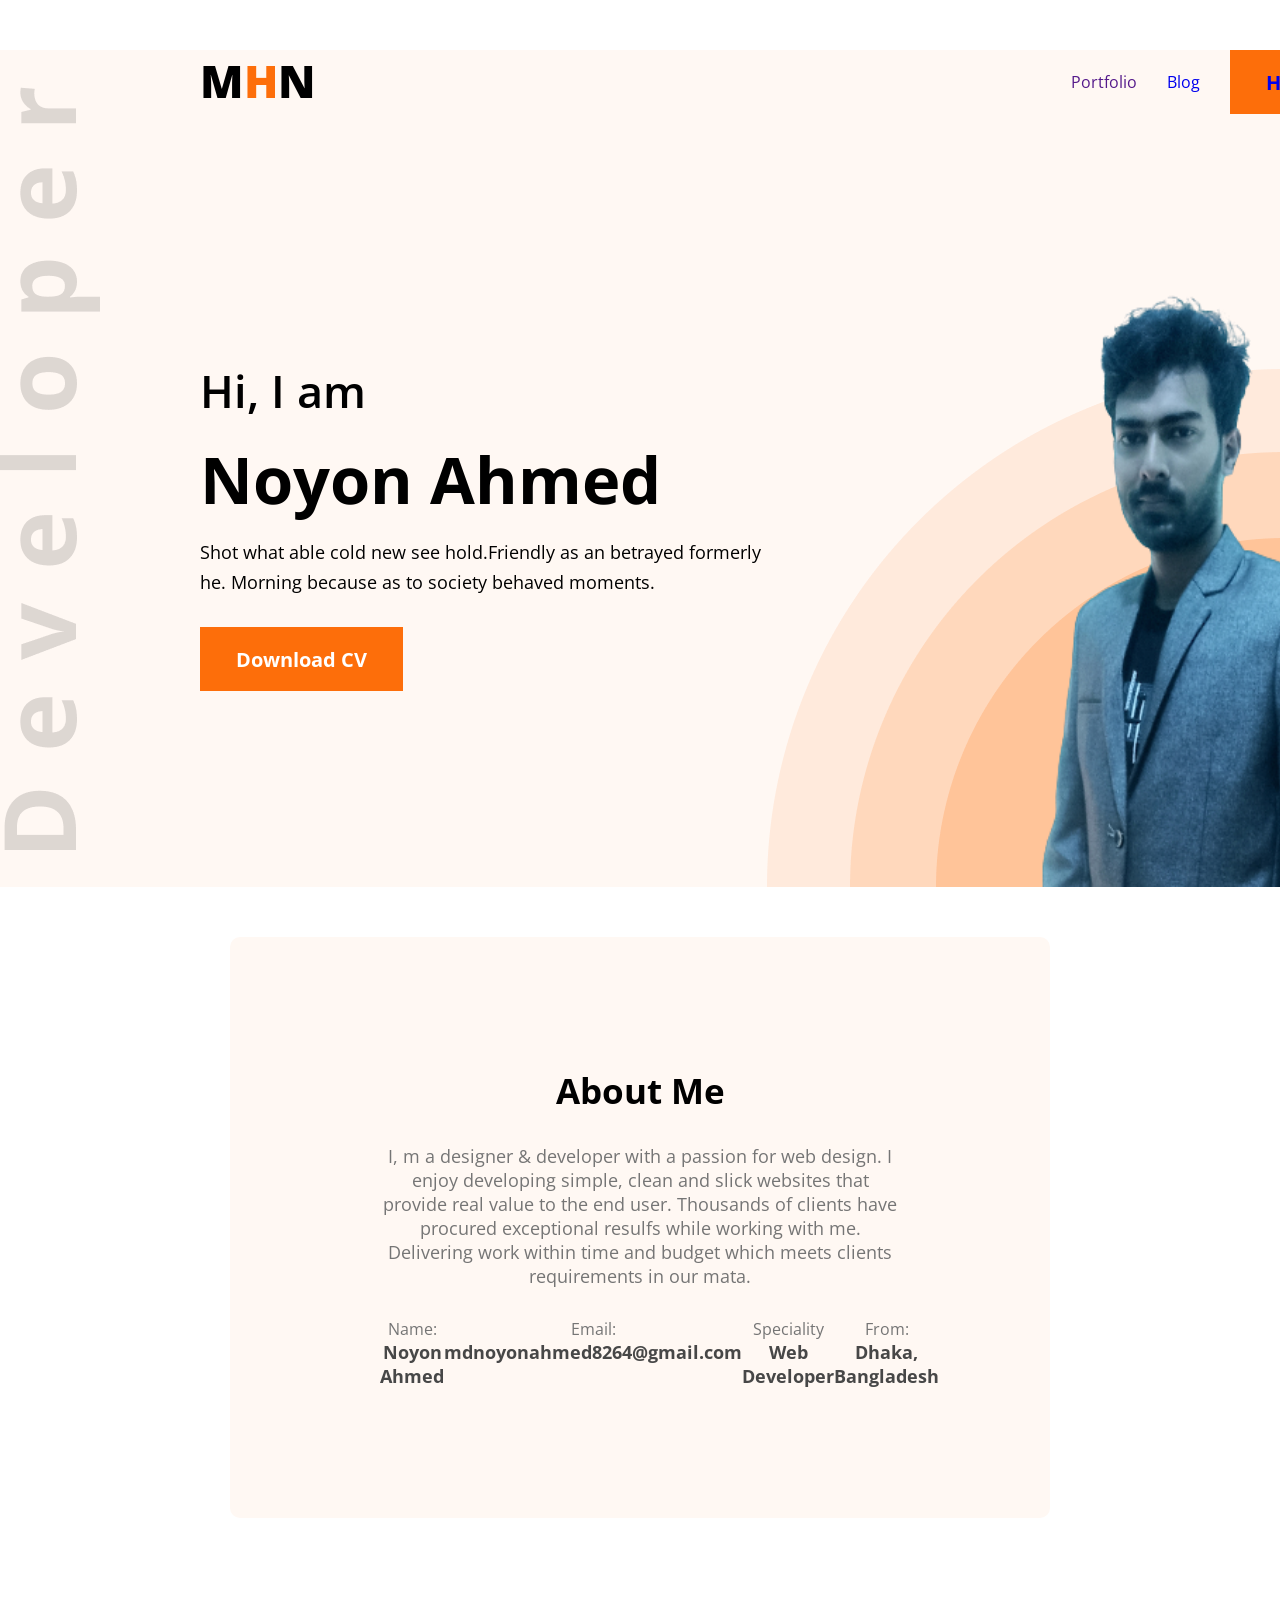
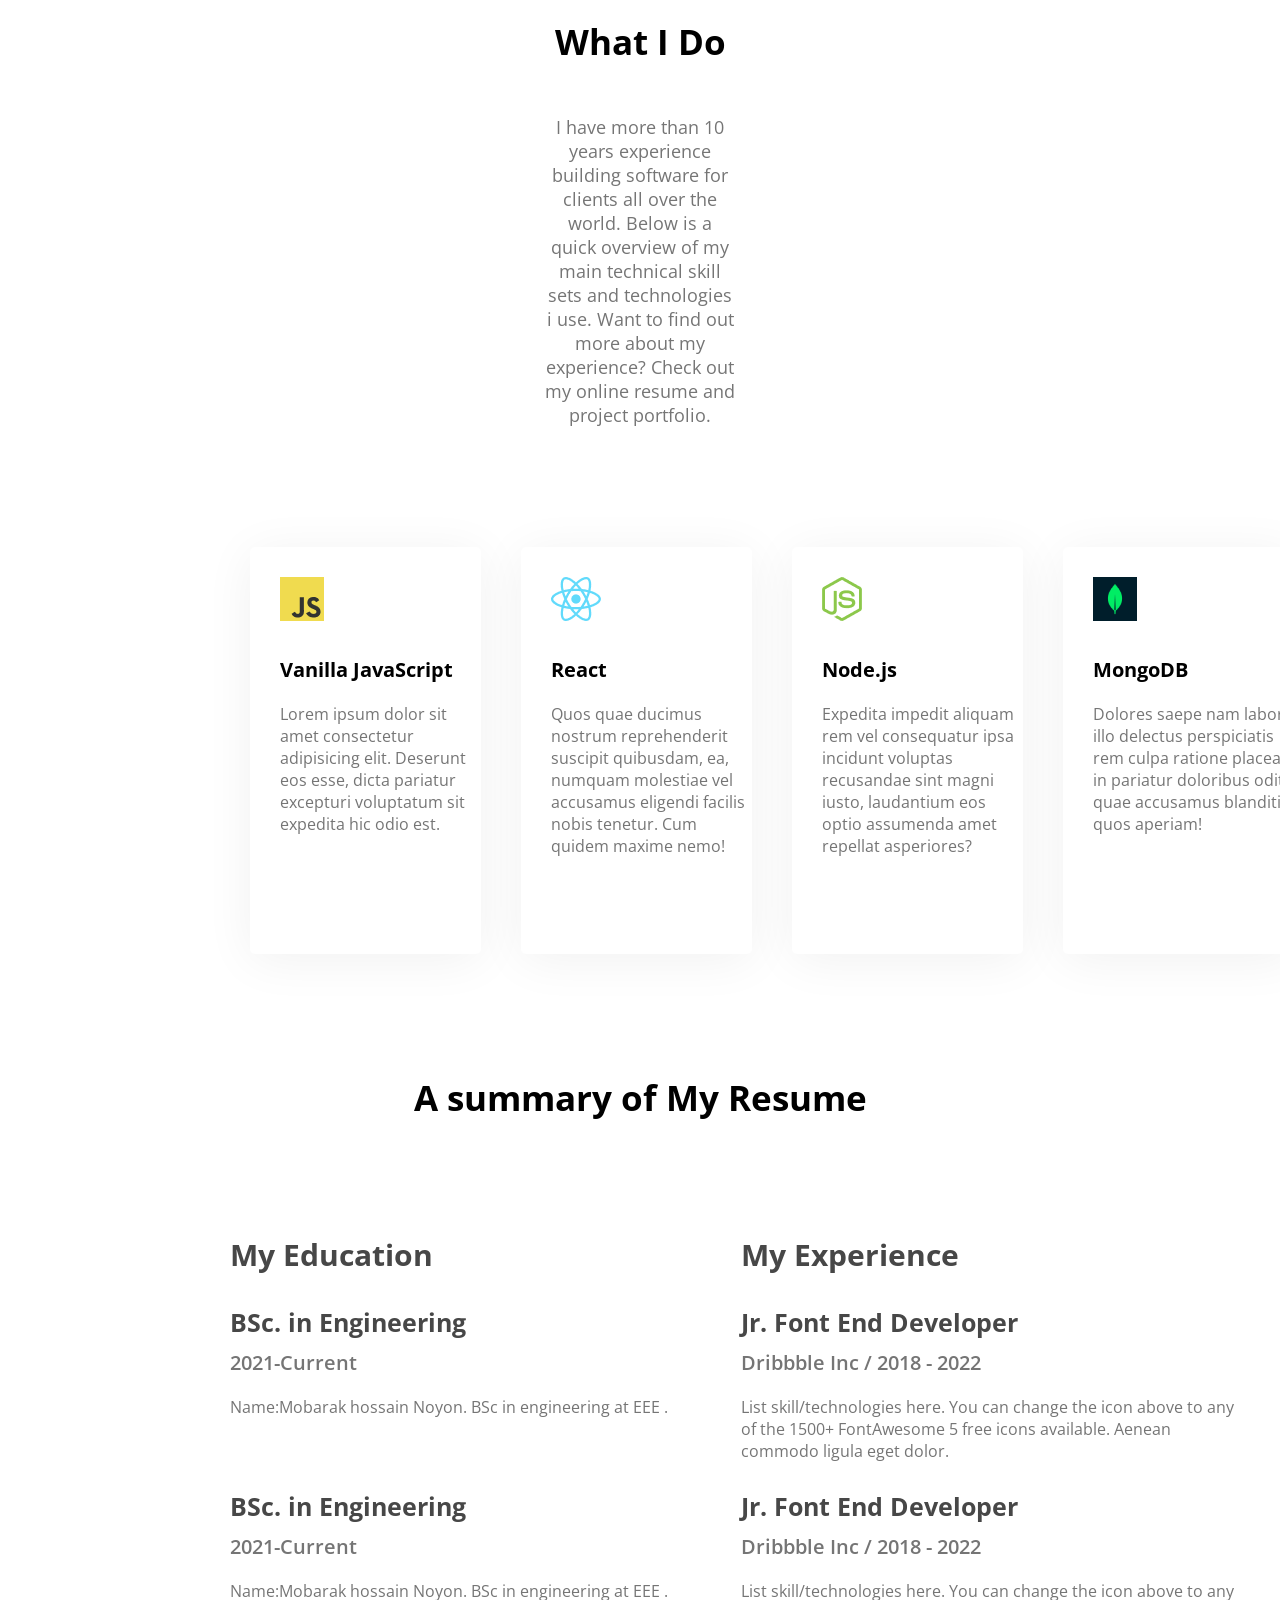
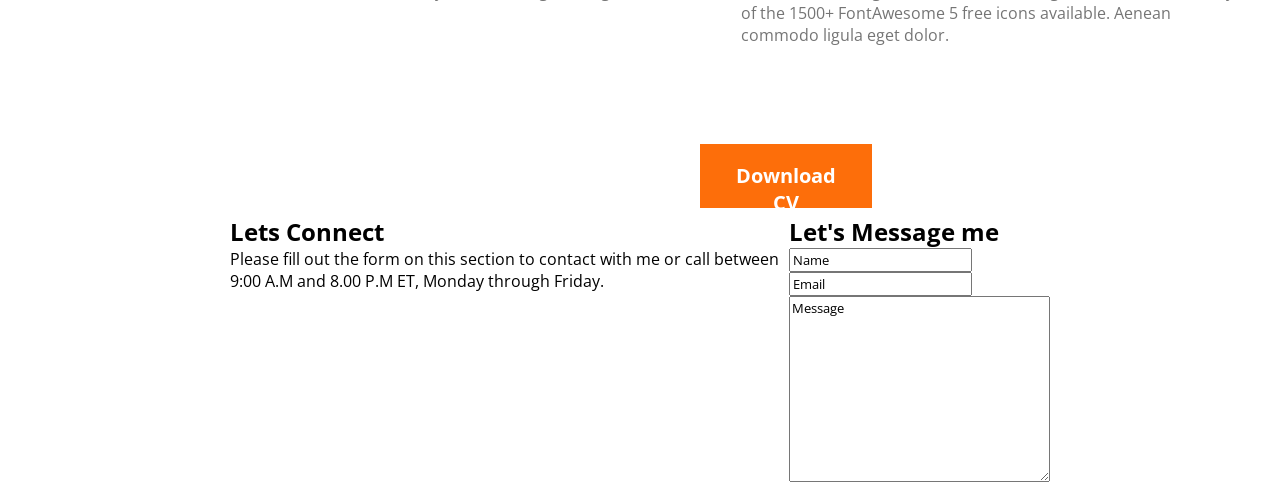
<file: index.html>
<!DOCTYPE html>
<html lang="en">
<head>
    <meta charset="UTF-8">
    <meta http-equiv="X-UA-Compatible" content="IE=edge">
    <meta name="viewport" content="width=device-width, initial-scale=1.0">
    <title>My Portfolio</title>
    <link rel="stylesheet" href="style/style.css">

    <link rel="preconnect" href="https://fonts.googleapis.com"><link rel="preconnect" href="https://fonts.gstatic.com" crossorigin><link href="https://fonts.googleapis.com/css2?family=Open+Sans&display=swap" rel="stylesheet">
</head>
<body>
    <header class="header">
        <nav>
            <h2 class="nav-title">M<span class="text-primary">H</span>N</h2>
            <ul>
                <li>
                    <a href="">Portfolio</a>
                </li>
                <li>
                    <a href="blog.html"> Blog</a>
                </li>
                <li>
                   <button class="btn-primary"><a href="hire-me.html"> Hire Me</a></button> 
                </li>
            </ul>
        </nav>
        <!-- Header Banner -->
        <div class="banner">
            <div>
                <h3 class="banner-sub-title">Hi, I am</h3>
                <h1 class="banner-title"> Noyon Ahmed</h1>
                <p class="banner-description">Shot what able cold new see hold.Friendly as an betrayed formerly he. Morning because as to society behaved moments.</p>
                <button class="btn-primary">Download CV</button>
            </div>
            <img src="images/noyon.png" alt="Noyon Ahmed"  width="750px" height="723px"  >
        </div>
    </header>
    <main>
       
        <section class="about">
            <h3 class="section-title">About Me</h3>
            <p class="section-description">I, m a designer & developer with a passion for web design. I enjoy developing simple, clean and slick websites that provide real value to the end user. Thousands of clients have procured exceptional resulfs while working with me. Delivering work within time and budget which meets clients requirements in our mata.</p>

            <div class="about-info-container">
                <div class="about-info">   
                    <p class="info-title">Name:</p>
                    <p class="info-description">Noyon Ahmed</p>
                </div>
                <div class="about-info">
                    <p class="info-title">Email:</p>
                    <p class="info-description">mdnoyonahmed8264@gmail.com</p>
                </div>
                <div class="about-info">
                    <p class="info-title">Speciality</p>
                    <p class="info-description">Web Developer</p>
                </div>
                <div class="about-info">
                    <p class="info-title">From:</p>
                    <p class="info-description">Dhaka, Bangladesh</p>
                </div>
            </div>
        </section>
        <section class="what-i-do">
            <h3 class="section-title">What I Do</h3>
            <p class="section-description-i-do">I have more than 10 years experience building software for clients all over the world. Below is a quick overview of my main technical skill sets and technologies i use. Want to find out more about my experience? Check out my online resume and project portfolio.</p>
        </section>
           
        <section class="skills-container">
                <div class="skills">
                    <img src="images/icons/js.png" alt="Java Script" width: 44px;
                    height: 44px;>
                    <h4 class="skills-title">Vanilla JavaScript</h4>
                    <p class="skills-description">Lorem ipsum dolor sit amet consectetur adipisicing elit. Deserunt eos esse, dicta pariatur excepturi voluptatum sit expedita hic odio est.</p>
                </div>
                <div class="skills">
                    <img src="images/icons/react.png" alt="" width: 44px;
                    height: 44px; >
                    <h4 class="skills-title">React</h4>
                    <p class="skills-description">Quos quae ducimus nostrum reprehenderit suscipit quibusdam, ea, numquam molestiae vel accusamus eligendi facilis nobis tenetur. Cum quidem maxime nemo!</p>
                </div>
                <div class="skills">
                    <img src="images/icons/nodejs.png" alt="" width: 44px;
                    height: 44px;>
                    <h4 class="skills-title">Node.js</h4>
                    <p class="skills-description">Expedita impedit aliquam rem vel consequatur ipsa incidunt voluptas recusandae sint magni iusto, laudantium eos optio assumenda amet repellat asperiores?</p>
                </div>
                <div class="skills">
                    <img src="images/icons/mongo.png" alt="" width: 44px;
                    height: 44px;>
                    <h4 class="skills-title">MongoDB</h4>
                    <p class="skills-description">Dolores saepe nam labore illo delectus perspiciatis rem culpa ratione placeat, in pariatur doloribus odit quae accusamus blanditiis quos aperiam!</p>
                </div>
            </section>
            <h3 class="resume-title">A summary of My Resume</h3>
            <section class="my-resume">
               
                <div class="degrees">
                    <h2 class="degree-info-title">My Education</h2>
                    <h3 class="degree-title">BSc. in Engineering</h3>
                    <h4 class="study-status">2021-Current</h4>
                    <p class="degree-description">Name:Mobarak hossain Noyon. BSc in engineering at EEE .
                    </p>
                </div>
               
                <div class="degrees">
                    <h2 class="degree-info-title">My Experience</h2>
                    <h3 class="degree-title">Jr. Font End Developer</h3>
                    <h4 class="study-status">Dribbble Inc / 2018 - 2022</h4>
                    <p class="degree-description">List skill/technologies here. You can change the icon above 
                        to any of the 1500+ FontAwesome 5 free icons available. Aenean commodo ligula eget dolor.</p>
                </div>
            </section>
           
            <section class="my-resume">
                <div class="degrees">
                   
                    <h3 class="degree-title">BSc. in Engineering</h3>
                    <h4 class="study-status">2021-Current</h4>
                    <p class="degree-description">Name:Mobarak hossain Noyon. BSc in engineering at EEE .
                    </p>
                </div>
                <div class="degrees">
                   
                    <h3 class="degree-title">Jr. Font End Developer</h3>
                    <h4 class="study-status">Dribbble Inc / 2018 - 2022</h4>
                    <p class="degree-description">List skill/technologies here. You can change the icon above 
                        to any of the 1500+ FontAwesome 5 free icons available. Aenean commodo ligula eget dolor.</p>
                </div>
            </section>
            <button class="resume-button">Download CV</button>
            
            <section class="contact-me">
                <div class="contact">
                    <h2 class="contact-address">Lets Connect</h2>
                    <p class="contact-address-description">Please fill out the form on this section to contact with me or call between 9:00 A.M and 8.00 P.M ET, Monday through Friday.</p>
                </div>
                <div class="form">
                    <h2 class="form-title">Let's Message me</h2>
                    <form action="">
                        <input type="text" id="name" value="Name"><br>
                        <input type="email" name="email" id="email" value="Email"><br>
                        <textarea name="message" id="message" cols="30" rows="10">Message</textarea>
                    </form>
                </div>
            </section>
           
        
    </main>
</body>
</html>
</file>
<file: style/style.css>
*{
    margin: 0;
    font-family: 'Open Sans', sans-serif;
}
/* header and nav bar */
nav .nav-title{
    font-weight: 800;
    font-size: 45px;
}
.text-primary{
    color: #FD6E0A;
}

nav {
    display: flex;
    justify-content: space-between;
    margin: 50px 200px;
}
nav ul{
    display: flex;
    align-items: center;
}
nav li{
    list-style: none;
    margin-right: 10px;
    padding: 0 10px;
    
   }
nav li:hover{
    background-color: rgb(179, 179, 167);
}
nav li a{
    text-decoration: none;
}
.btn-primary{
    background: #FD6E0A;
    border: 0;
    padding: 18px 36px;
    height: 64px;
    color: #FFFFFF;
    font-weight: 700;
    font-size: 20px;
}
header{
    width: 1600px;
    height: 837px;
}
.header{
    background: #FFF8F3;
    background-image: url('../images/header_bg.png'), url('../images/developer.png');
    background-repeat: no-repeat;
    background-position: bottom right, left;
}
.banner{
    margin: 0 200px;
    display: flex;
    align-items: center;
}
    

.banner-sub-title{
    width: 177px;
    height: 61px;
    font-weight: 600;
    font-size: 45px;
    line-height: 61px;

}
.banner-title{
    width: 498px;
    height: 116px;
    font-weight: 700;
    font-size: 65px;
    line-height: 116px;
    
}

.banner-description{
    width: 585px;
    height: 60px;
    font-weight: 400;
    font-size: 18px;
    line-height: 30px;
    margin-bottom: 30px;
}
main{
   
    margin: 0 auto;
}
/* about section styles */

.about{
    margin: 50px 230px;
    padding: 130px 150px;
    background: #FFF8F3;
    border-radius: 10px;
    text-align: center;
   
}
.section-title{
    text-align: center;
    margin-bottom: 30px;
    font-weight: 700;
    font-size: 35px;
}
.section-description{
    color: #757575;
    text-align: center;
    font-weight: 400;
    font-size: 18px;
    margin-bottom: 30px;
}
.about-info-container{
    display: flex;
    justify-content: space-around;
}
.about .info-title{
   font-size: 16px;
   color: #757575;
}
.info-description{
    font-weight: 700;
     font-size: 18px;
     color: #474747;
}
.what-i-do{
    margin: 100px 200px;
}
.section-description-i-do{
    color: #757575;
    text-align: center;
    font-weight: 400;
    font-size: 18px;
    margin: 50px 345px;
}
/* styles for Skills Container */
.skills-container{
    display: flex;
    justify-content: space-between;
    margin: 0 230px;

}
.skills{
    width: 267px;
height: 377px;
background: #FFFFFF;
box-shadow: 0px 6px 50px rgba(0, 0, 0, 0.06);
border-radius: 5px;
padding-top: 30px;
padding-left: 30px;
margin: 20px;


}
.skills-title{
    width: 174px;
height: 27px;
font-weight: 700;
font-size: 20px;
margin-top: 30px;
}
.skills-description{
    color: #757575;
    width: 201px;
height: 196px;
font-weight: 400;
font-size: 16px;
margin-top: 20px;
}
/* styles of my resume section */

.my-resume{
    display: flex;
    justify-content: space-around;
    margin: 0 230px;
    
}
.resume-title{
    text-align: center;
   
    font-weight: 700;
    font-size: 35px;
    margin-top: 100px;
    margin-bottom: 113px;
}
 
.degrees{
    width: 511px;
height: 175px;
margin-bottom: 80px;
}
.degree-info-title{
    

font-weight: 700;
font-size: 30px;
color: #474747;
margin-bottom: 30px;

}
.degree-title{
   
font-weight: 700;
font-size: 25px;
color: #474747;
margin-bottom: 10px;
}
.study-status{
    
font-weight: 600;
font-size: 20px;
color: #757575;
margin-bottom: 20px;
}
.degree-description{
    width: 511px;
height: 84px;
font-weight: 400;
font-size: 16px;
color: #757575;
}
.resume-button{
    background: #FD6E0A;
    border: 0;
    padding: 18px 36px;
    height: 64px;
    color: #FFFFFF;
    font-weight: 700;
    font-size: 20px;
    margin: 0 700px;
}
/* contact me style */
.contact-me{
    display: flex;
    justify-content: space-around;
    margin: 0 230px;
}
</file>
